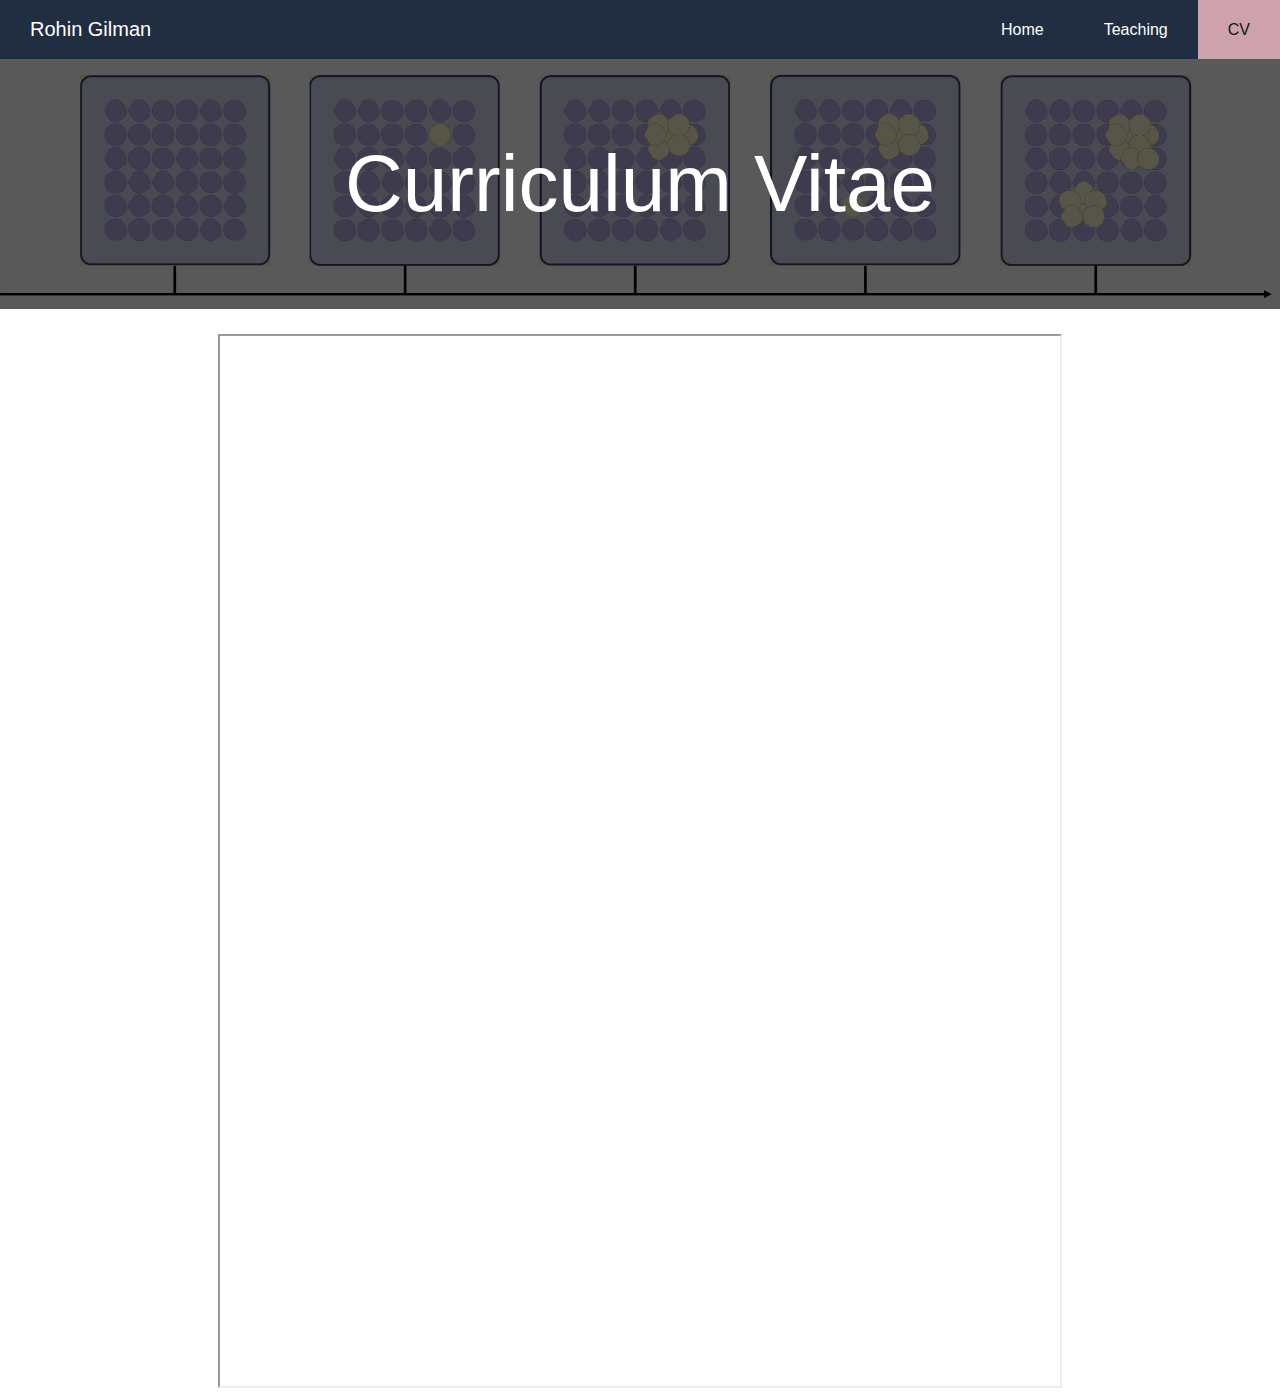
<file: CV.html>
<!DOCTYPE html>
<html>

<!--
	CV Page
	Date: 09/03/2024
-->

<html lang="en">

<head>
	<meta charset="UTF-8">
	<meta name="viewport" content="width=device-width, initial-scale=1">

	<link rel="stylesheet" href="style.css">

	<title>CV</title>
</head>

<body>
	<!-- Navigation Bar -->
	<div class="navbar">
		<a class="name" href="/">Rohin Gilman</a>
		<div class="navbar-right">
			<a href="/">Home</a>
			<!-- <a href="Research.html">Research</a> -->
			<a href="Teaching.html">Teaching</a>
			<a class="active" href="CV.html">CV</a>
		</div>
	</div>

	<!-- Title Block -->
	<div class="title-block">
		<div class="title-text">
			<h1>Curriculum Vitae</h1>
		</div>
	</div>

	<!-- Main Block -->
	<div class="main-block" style="margin-top:25px;">
		<iframe class="pdf" src="Rohin Gilman CV.pdf#view=FitH"></iframe>
	</div>
</body>

</html>
</file>
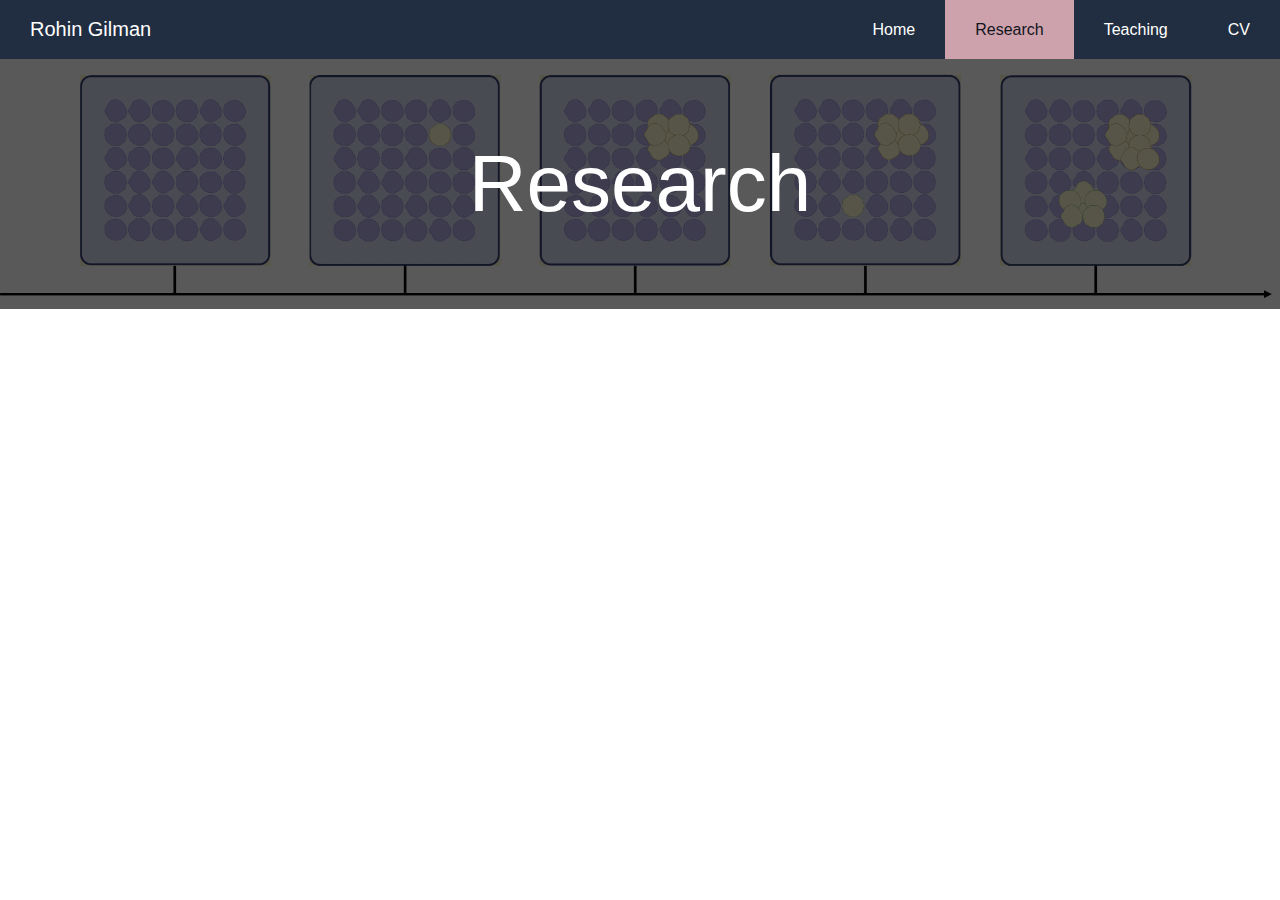
<file: Research.html>
<!DOCTYPE html>
<html>

<!--
	Research Page
	Date: 09/03/2024
-->

<html lang="en">

<head>
	<meta charset="UTF-8">
	<meta name="viewport" content="width=device-width, initial-scale=1">

	<link rel="stylesheet" href="style.css">

	<title>Research</title>
</head>

<body>
	<!-- Navigation Bar -->
	<div class="navbar">
		<a class="name" href="/">Rohin Gilman</a>
		<div class="navbar-right">
			<a href="/">Home</a>
			<a class="active" href="research">Research</a>
			<a href="teaching">Teaching</a>
			<a href="cv">CV</a>
		</div>
	</div>

	<!-- Title Block -->
	<div class="title-block">
		<div class="title-text">
			<h1>Research</h1>
		</div>
	</div>

	<!-- Main Block -->
	<div class="main-block">
		
	</div>
</body>

</html>
</file>
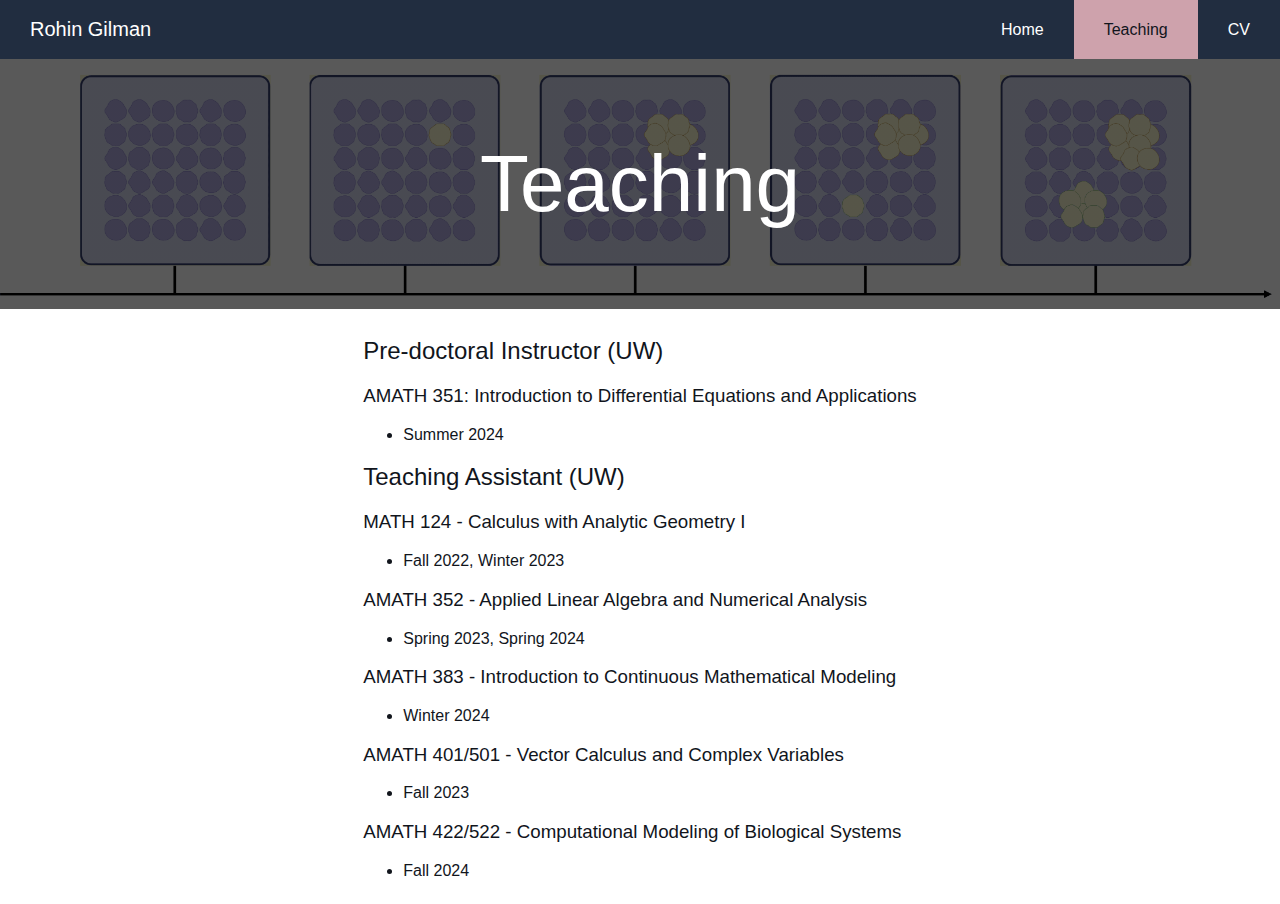
<file: Teaching.html>
<!DOCTYPE html>
<html>

<!--
	Teaching Page
	Date: 09/03/2024
-->

<html lang="en">

<head>
	<meta charset="UTF-8">
	<meta name="viewport" content="width=device-width, initial-scale=1">

	<link rel="stylesheet" href="style.css">

	<title>Teaching</title>
</head>

<body>
	<!-- Navigation Bar -->
	<div class="navbar">
		<a class="name" href="/">Rohin Gilman</a>
		<div class="navbar-right">
			<a href="/">Home</a>
			<!-- <a href="research">Research</a> -->
			<a class="active" href="teaching">Teaching</a>
			<a href="cv">CV</a>
		</div>
	</div>

	<!-- Title Block -->
	<div class="title-block">
		<div class="title-text">
			<h1>Teaching</h1>
		</div>
	</div>

	<!-- Main Block -->
	<div class="main-block">
		<div style="margin:auto;">
			<h2>Pre-doctoral Instructor (UW)</h2>
			<h3>AMATH 351: Introduction to Differential Equations and Applications</h3>
			<ul>
				<li>Summer 2024</li>
			</ul>

			<h2>Teaching Assistant (UW)</h2>
			<h3>MATH 124 - Calculus with Analytic Geometry I</h3>
			<ul>
				<li>Fall 2022, Winter 2023</li>
			</ul>
			<h3>AMATH 352 - Applied Linear Algebra and Numerical Analysis</h3>
			<ul>
				<li>Spring 2023, Spring 2024</li>
			</ul>
			<h3>AMATH 383 - Introduction to Continuous Mathematical Modeling</h3>
			<ul>
				<li>Winter 2024</li>
			</ul>
			<h3>AMATH 401/501 - Vector Calculus and Complex Variables</h3>
			<ul>
				<li>Fall 2023</li>
			</ul>
			<h3>AMATH 422/522 - Computational Modeling of Biological Systems</h3>
			<ul>
				<li>Fall 2024</li>
			</ul>
		</div>
		
	</div>
</body>

</html>
</file>
<file: style.css>
/* 
	Style sheet for website
	Date: 9/5/2024
*/

body {
	margin: 0;
	font-family: Tahoma, sans-serif;
}

h1,h2,h3 {
	font-family: 'Century Gothic', sans-serif;
	font-weight: 300;
}

.main-block {
	margin: 8px;
	display: flex;
	justify-content: center;

	background-color: #FFFFFF;
	color: #11151C;
}

.title-block {
	height: 250px;
	display: flex;
	align-items: center;
	justify-content: center;

	/* background-color: #CEA2AC; */
	background-image: linear-gradient(rgba(0, 0, 0, 0.65), rgba(0, 0, 0, 0.65)), url("images/banner.png");
	background-position: center;
	background-repeat: no-repeat;
	background-size: cover;
}

.title-block h1 {
	color: #FFFFFF;
	font-size: 80px;
}

.pdf {
	width: 840px;
	height: auto;
	aspect-ratio: 4/5;
	overflow: auto;
}

/********** Navigation Bar **********/
.navbar {
	width: 100%;
	height: auto;
	margin: 0;
	padding: 0;
	overflow: hidden;

	position: sticky;
	top: 0;

	display: flex;
	align-items: stretch;
	justify-content: space-between;

	background-color: #212D40;
}

.navbar a {
	display: flex;
	align-items: center;
	padding: 18px 30px;

	text-decoration: none;
	text-align: center;
	font-family: 'Century Gothic', sans-serif;
	color: #FFFFFF;
}

.navbar-right {
	display: flex;
	align-items: stretch;
}

.navbar .name {
	font-size: 20px;
}

.navbar .active {
	background-color: #CEA2AC;
	color: #11151C;
}

.navbar a:hover:not(.active,.name) {
	background-color: #364156;
	color: #FFFFFF;
}

/********** Navigation bar small screens **********/
.navbar .menu-icon {
	background-color: #364156;
	color: #FFFFFF;
	display: none;
}

@media screen and (max-width: 800px) {
	.navbar {
		position: relative;
	}
	.navbar a:not(.name) {
		display: none;}
	.navbar a.menu-icon {
		display: flex;
	}

	.navbar.responsive .navbar-right {
		display: inline;
		width: 100%;
	}

	.navbar.responsive .name {
		display: none
	}

	.navbar.responsive a:not(.name,.menu-icon) {
		width: 100%;
		display: flex;
		text-align: left;
	}

	.navbar.responsive .menu-icon {
		position: absolute;
		right: 0;
		top: 0;

		background-color: #364156;
		color: #FFFFFF;
	}
}

@media screen and (max-width: 300px) {
	.navbar .name {
		display: none;
	}

	.navbar {
		justify-content: end;
	}
}

/********** Anti-Spam **********/
b.block-bots 
{ 
	display: none; 
}
</file>
